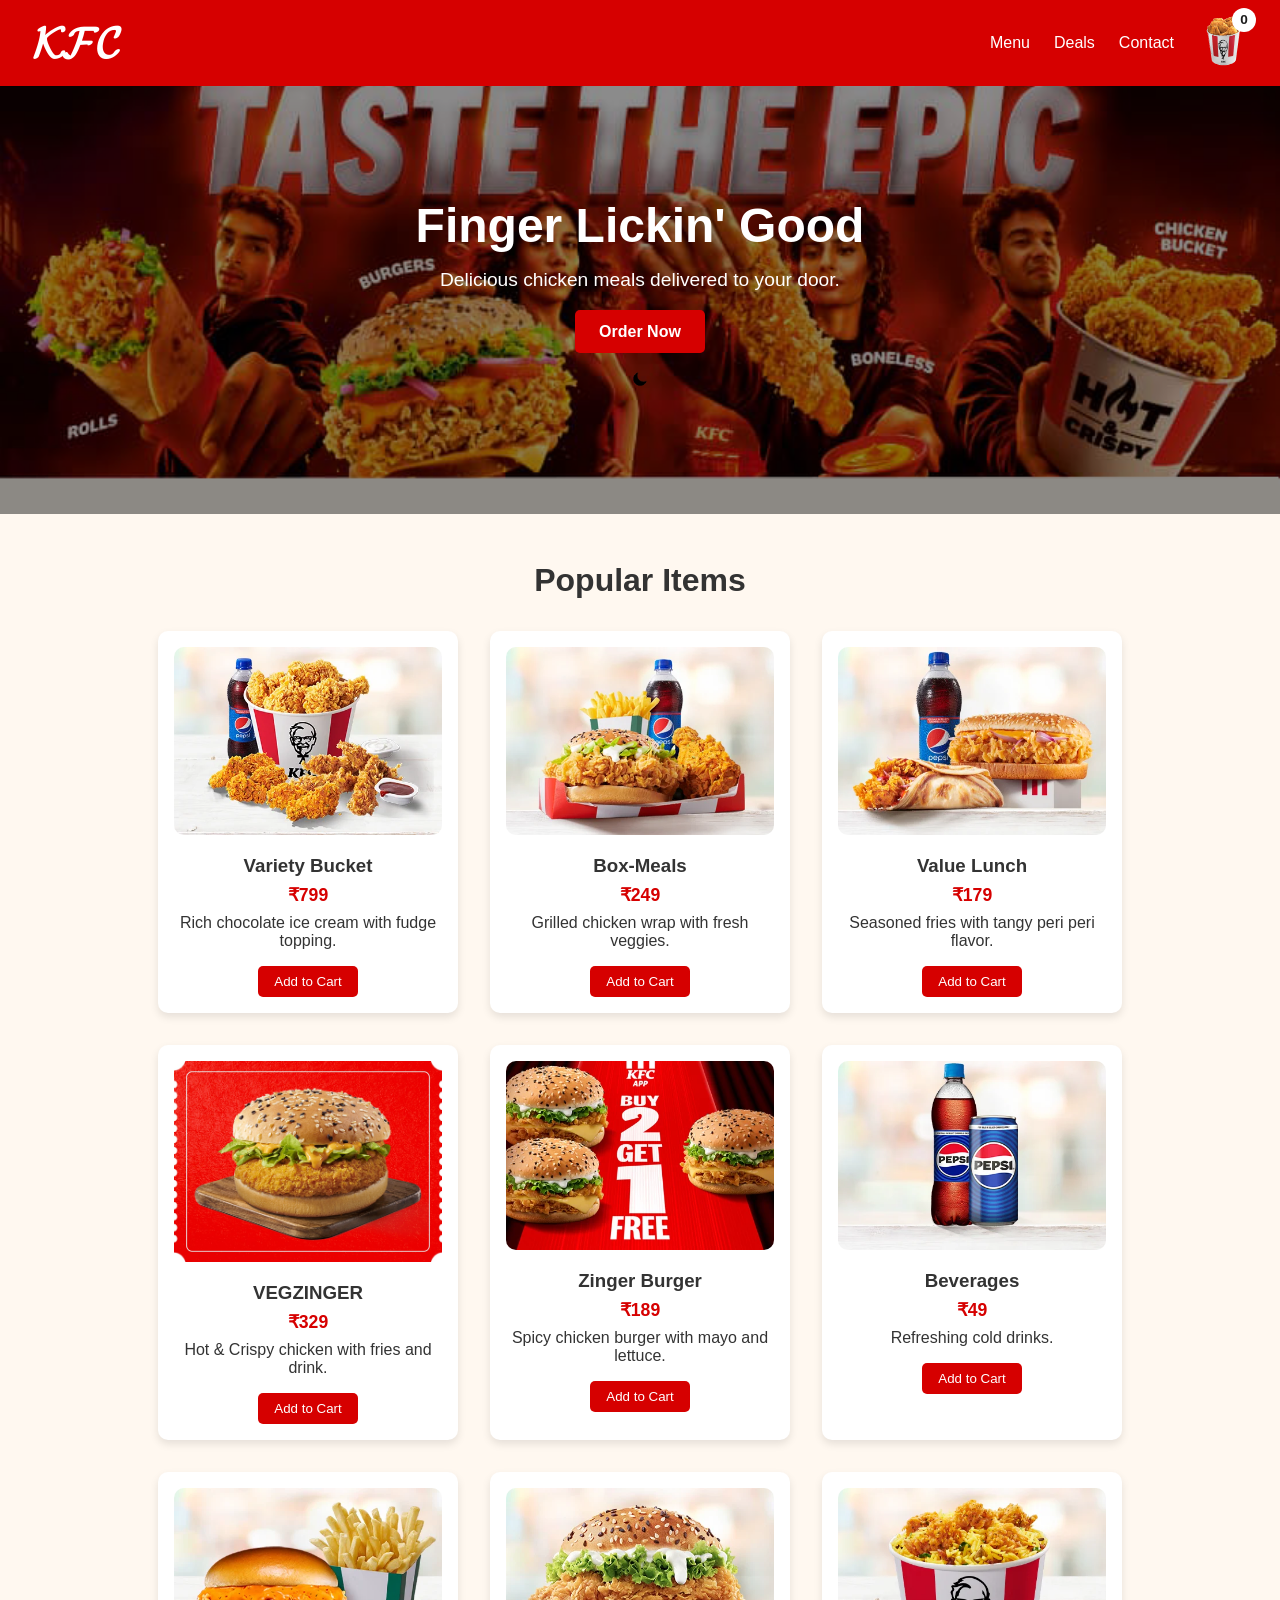
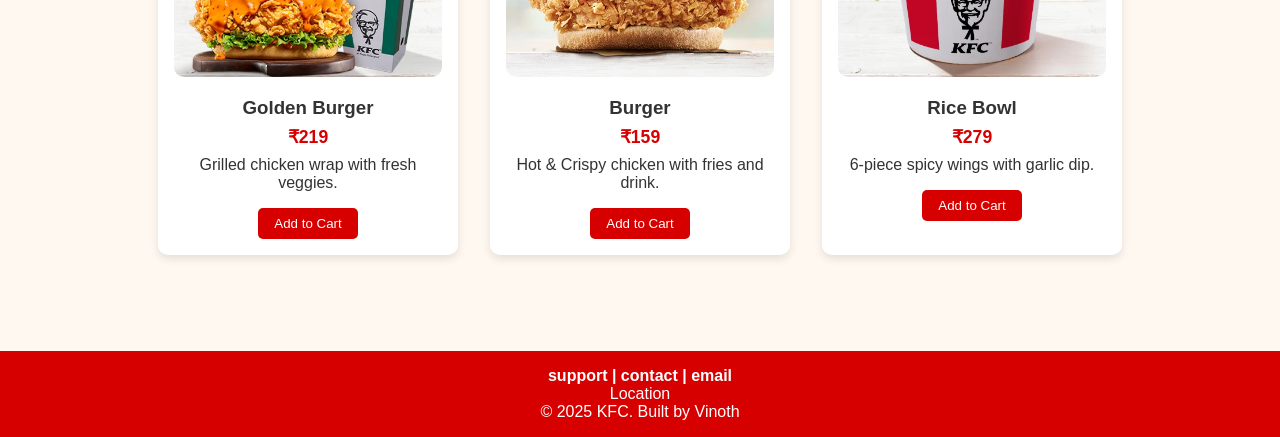
<file: index.html>
<!DOCTYPE html>
<html lang="en">
<head>
  <meta charset="UTF-8" />
  <meta name="viewport" content="width=device-width, initial-scale=1.0" />
  <title>KFC</title>
  <link rel="icon" type="image" href="assets/webpng.png">
  <style>
    * {
      margin: 0;
      padding: 0;
      box-sizing: border-box;
      font-family: 'Segoe UI', sans-serif;
    }

    body {
      background-color: #fff8f0;
      color: #333;
    }

    header {
      background-color: #d60000;
      color: white;
      padding: 1rem 2rem;
      display: flex;
      justify-content: space-between;
      align-items: center;
      position: sticky;
      top: 0;
      z-index: 999;
    }

    .logo {
      font-size: 2.8rem;
      font-weight: bold;
    }

    nav ul {
      list-style: none;
      display: flex;
      gap: 1.5rem;
      align-items: center;
    }

    nav {
      display: flex;
      align-items: center;
      gap: 1.5rem;
    }

    nav a {
      color: white;
      text-decoration: none;
      font-weight: 500;
    }

    .menu-toggle {
      display: none;
      font-size: 1.5rem;
      background: none;
      border: none;
      color: white;
      cursor: pointer;
    }

    .hero {
      text-align: center;
      padding: 7rem 2rem;
      background: url("assets/backg.png") no-repeat center center/cover;
      color: white;
      position: relative;
    }

    .hero::before {
      content: "";
      position: absolute;
      top: 0;
      left: 0;
      width: 100%;
      height: 100%;
      background: rgba(0, 0, 0, 0.45);
    }

    .hero h1, .hero p, .btn, .toggleparent {
      position: relative;
      z-index: 2;
    }

    .hero h1 {
      font-size: 3rem;
      margin-bottom: 1rem;
    }

    .hero p {
      font-size: 1.2rem;
      margin-bottom: 2rem;
    }

    .btn {
      background-color: #d60000;
      color: white;
      padding: 0.8rem 1.5rem;
      text-decoration: none;
      border-radius: 5px;
      font-weight: bold;
      transition: background 0.3s ease;
    }

    .btn:hover {
      background-color: #b00000;
    }

    .menu {
      padding: 3rem 2rem;
      text-align: center;
    }

    .menu h2 {
      font-size: 2rem;
      margin-bottom: 2rem;
    }

    .cards {
      display: flex;
      justify-content: center;
      gap: 2rem;
      flex-wrap: wrap;
    }

    .card {
      background-color: white;
      border-radius: 10px;
      box-shadow: 0 4px 8px rgba(0,0,0,0.1);
      width: 300px;
      padding: 1rem;
      transition: transform 0.3s ease;
    }

    .card:hover {
      transform: scale(1.03);
    }

    .card img {
      width: 100%;
      border-radius: 10px;
    }

    .card h3 {
      margin: 1rem 0 0.5rem;
    }

    .card button {
      margin-top: 1rem;
      padding: 0.5rem 1rem;
      background-color: #d60000;
      color: white;
      border: none;
      border-radius: 5px;
      cursor: pointer;
    }

    /* price style added */
    .price {
      font-size: 1.1rem;
      font-weight: bold;
      color: #d60000;
      margin-bottom: 0.5rem;
    }

    footer {
      background-color: #d60000;
      color: white;
      text-align: center;
      padding: 1rem;
      margin-top: 3rem;
    }

    ul {
      margin: 0;
    }

    .img {
      height: 50px;
      width: 50px;
      cursor: pointer;
    }

    body.dark {
      background-color: #1c1c1c;
      color: #f5f5f5;
    }

    body.dark header,
    body.dark footer {
      background-color: #333;
    }

    body.dark .card {
      background-color: #2a2a2a;
      color: #f5f5f5;
    }

    #cartParent {
      position: relative;
      display: inline-block;
      flex: 0 0 auto;
    }

    #cart {
      font-weight: bold;
      position: absolute;
      top: -8px;
      right: -8px;
      width: 24px;
      height: 24px;
      display: flex;
      justify-content: center;
      align-items: center;
      padding: 0;
      border-radius: 50%;
      background-color: rgb(255, 255, 255);
      color: #1c1c1c;
      font-size: 0.85rem;
      line-height: 1;
    }

    .Toggle {
      border: none;
      background: none;
      cursor: pointer;
      padding: 10px;
      border-radius: 50%;
      transition: background-color 0.3s ease;
    }

    .Toggle:hover {
      background-color: rgba(0,0,0,0.1);
    }

    @media (max-width: 768px) {
      header {
        flex-wrap: wrap;
      }

      nav {
        gap: 1rem;
      }

      nav ul {
        display: none;
        flex-direction: column;
        background-color: #d60000;
        padding: 1rem;
        position: absolute;
        top: 100%;
        left: 0;
        width: 100%;
        text-align: center;
      }

      nav ul.show {
        display: flex;
      }

      .menu-toggle {
        display: block;
      }
    }
  </style>
</head>
<body>
  <header>
    <div class="logo">𝓚𝓕𝓒 </div>
    <nav>
      <ul>
        <li><a href="menu.html">Menu</a></li>
        <li><a href="deals.html">Deals</a></li>
        <li><a href="#final">Contact</a></li>
      </ul>

      <div id="cartParent">
        <div id="cart"><b>0</b></div>
        <img src="assets/png.png" class="img" onclick="goToCart()">
      </div>
      <button class="menu-toggle" onclick="toggleMenu()">☰</button>
    </nav>
  </header>

  <section class="hero">
    <h1>Finger Lickin' Good</h1>
    <p>Delicious chicken meals delivered to your door.</p>
    <a href="#popular" class="btn">Order Now</a>
    <br><br>

    <div class="toggleparent">
      <button class="Toggle" onclick="toggleDarkMode()">
        <img src="assets/moon1.png" id="moon" width="20px" height="20px">
        <img src="assets/sun.png.png" id="sun" width="20px" height="20px" style="display:none;">
      </button>
    </div>
  </section>

  <div id="popular">
    <section class="menu">
      <h2>Popular Items</h2>

      <div class="cards">

        <div class="card">
          <img src="assets/KFC-Variety-Bucket.webp" alt="Variety Bucket" />
          <h3>Variety Bucket</h3>
          <p class="price">₹799</p>
          <p>Rich chocolate ice cream with fudge topping.</p>
          <button onclick="addToCart('Variety Bucket')">Add to Cart</button>
        </div>

        <div class="card">
          <img src="assets/KFC-Box-Meals.webp" alt="Box-Meals" />
          <h3>Box-Meals</h3>
          <p class="price">₹249</p>
          <p>Grilled chicken wrap with fresh veggies.</p>
          <button onclick="addToCart('Box-Meals')">Add to Cart</button>
        </div>

        <div class="card">
          <img src="assets/KFC-Value-Lunch.webp" alt="Value Lunch" />
          <h3>Value Lunch</h3>
          <p class="price">₹179</p>
          <p>Seasoned fries with tangy peri peri flavor.</p>
          <button onclick="addToCart('Value Lunch')">Add to Cart</button>
        </div>

        <div class="card">
          <img src="assets/VEGZINGER.jpg" alt="VEGZINGER" />
          <h3>VEGZINGER</h3>
          <p class="price">₹329</p>
          <p>Hot & Crispy chicken with fries and drink.</p>
          <button onclick="addToCart('VEGZINGER')">Add to Cart</button>
        </div>

        <div class="card">
          <img src="assets/KFC-BOGO-CHICKEN-ZINGER-22-JULY-465-X-327-F1B.webp" alt="Zinger Burger" />
          <h3>Zinger Burger</h3>
          <p class="price">₹189</p>
          <p>Spicy chicken burger with mayo and lettuce.</p>
          <button onclick="addToCart('Zinger Burger')">Add to Cart</button>
        </div>

        <div class="card">
          <img src="assets/KFC-Beverages.webp" alt="Beverages" />
          <h3>Beverages</h3>
          <p class="price">₹49</p>
          <p>Refreshing cold drinks.</p>
          <button onclick="addToCart('Beverages')">Add to Cart</button>
        </div>

        <div class="card">
          <img src="assets/KFC-Gold-Burger-White-Category-23MAY_4.webp" alt="Golden Burger" />
          <h3>Golden Burger</h3>
          <p class="price">₹219</p>
          <p>Grilled chicken wrap with fresh veggies.</p>
          <button onclick="addToCart('Golden Burger')">Add to Cart</button>
        </div>

        <div class="card">
          <img src="assets/KFC-Burger.webp" alt="Burger" />
          <h3>Burger</h3>
          <p class="price">₹159</p>
          <p>Hot & Crispy chicken with fries and drink.</p>
          <button onclick="addToCart('Burger')">Add to Cart</button>
        </div>

        <div class="card">
          <img src="assets/KFC-rice-bowl.webp" alt="Rice Bowl" />
          <h3>Rice Bowl</h3>
          <p class="price">₹279</p>
          <p>6-piece spicy wings with garlic dip.</p>
          <button onclick="addToCart('Rice Bowl')">Add to Cart</button>
        </div>

      </div>
    </section>
  </div>

  <div id="final">
    <footer>
      <p><b>support | contact | email</b></p>
      <p>Location</p>
      <p>&copy; 2025 KFC. Built by Vinoth</p>
    </footer>
  </div>

  <script>
    // prices object
    const prices = {
      "Variety Bucket": 799,
      "Box-Meals": 249,
      "Value Lunch": 179,
      "VEGZINGER": 329,
      "Zinger Burger": 189,
      "Beverages": 49,
      "Golden Burger": 219,
      "Burger": 159,
      "Rice Bowl": 279
    };

    const images = {
      "Variety Bucket": "assets/KFC-Variety-Bucket.webp",
      "Box-Meals": "assets/KFC-Box-Meals.webp",
      "Value Lunch": "assets/KFC-Value-Lunch.webp",
      "VEGZINGER": "assets/VEGZINGER.jpg",
      "Zinger Burger": "assets/KFC-BOGO-CHICKEN-ZINGER-22-JULY-465-X-327-F1B.webp",
      "Beverages": "assets/KFC-Beverages.webp",
      "Golden Burger": "assets/KFC-Gold-Burger-White-Category-23MAY_4.webp",
      "Burger": "assets/KFC-Burger.webp",
      "Rice Bowl": "assets/KFC-rice-bowl.webp"
    };

    let cartItems = JSON.parse(localStorage.getItem("cartItems")) || [];
    cartItems = cartItems.map(item => ({
      ...item,
      price: item.price ?? prices[item.name] ?? 0,
      img: item.img || images[item.name],
      qty: item.qty || 1
    }));
    updateCartCount();

    function updateCartCount() {
      document.getElementById("cart").textContent = cartItems.reduce((sum, item) => sum + (item.qty || 1), 0);
    }

    function addToCart(item) {
      let price = prices[item] !== undefined ? prices[item] : 0;
      alert(item + " added to cart! Price: ₹" + price);

      const existing = cartItems.find(cartItem => cartItem.name === item);
      if (existing) {
        existing.qty = (existing.qty || 1) + 1;
        existing.price = price;
        existing.img = images[item];
      } else {
        cartItems.push({ name: item, price: price, img: images[item], qty: 1 });
      }

      localStorage.setItem("cartItems", JSON.stringify(cartItems));
      updateCartCount();
    }

    function goToCart() {
      window.location.href = "cart.html";
    }

    let bool = true;
    function toggleDarkMode() {
      document.body.classList.toggle("dark");
      const sun = document.getElementById("sun");
      const moon = document.getElementById("moon");
      if (bool) {
        sun.style.display = "block";
        moon.style.display = "none";
        bool = false;
      } else {
        sun.style.display = "none";
        moon.style.display = "block";
        bool = true;
      }
    }

    function toggleMenu() {
      document.querySelector("nav ul").classList.toggle("show");
    }
  </script>
</body>
</html>
</file>
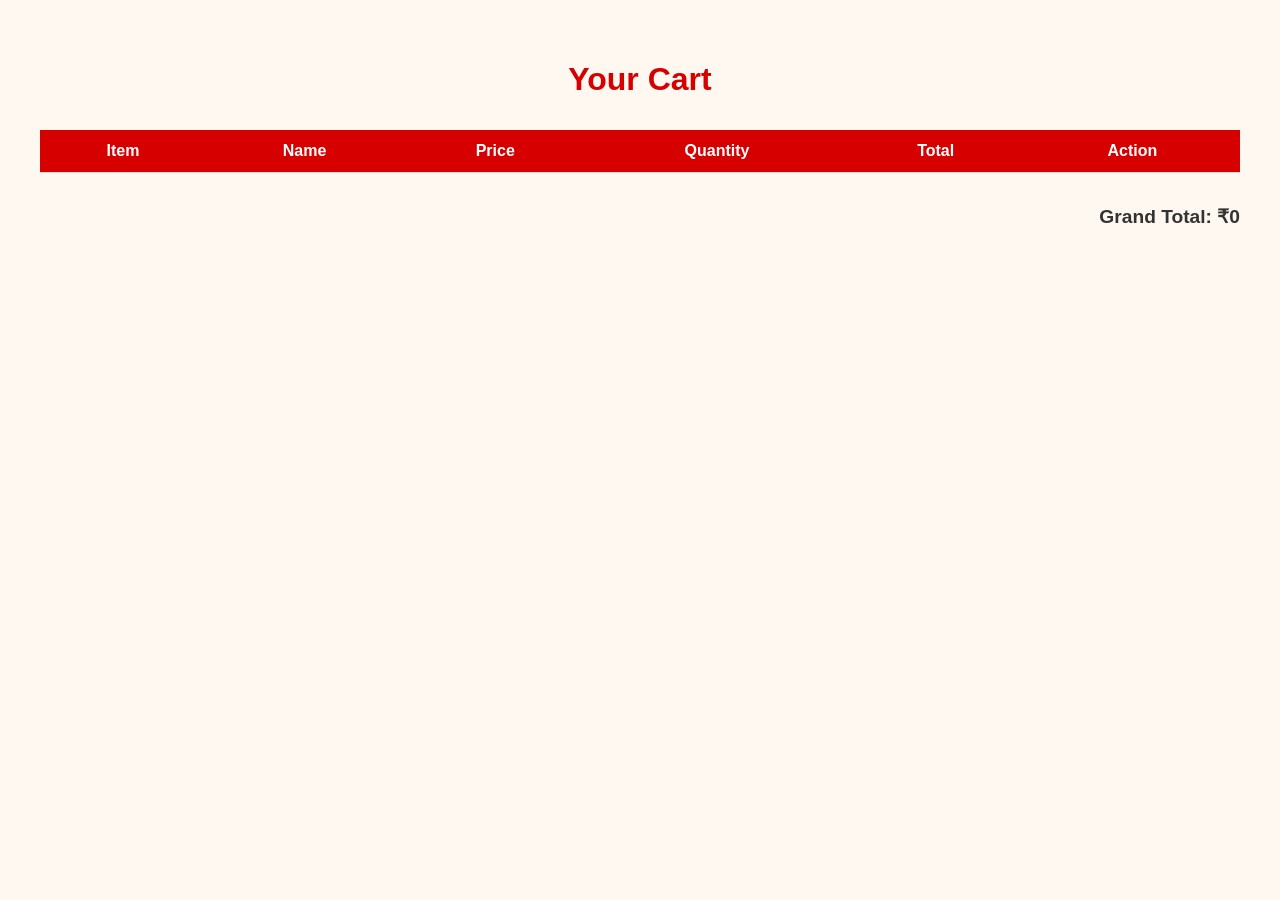
<file: cart.html>
<!DOCTYPE html>
<html lang="en">
<head>
<meta charset="UTF-8">
<meta name="viewport" content="width=device-width, initial-scale=1.0">
<title>KFC Cart</title>
<link rel="icon" type="image" href="assets/ebpng.webp">
<style>
body{font-family:'Segoe UI',sans-serif;background:#fff8f0;color:#333;padding:2rem;}
h1{text-align:center;color:#d60000;margin-bottom:2rem;}
table{width:100%;border-collapse:collapse;margin-bottom:2rem;}
th,td{padding:12px;text-align:center;border-bottom:1px solid #ddd;}
th{background:#d60000;color:white;}
img{width:80px;height:80px;object-fit:cover;border-radius:5px;}
button{padding:5px 10px;background:#d60000;color:white;border:none;border-radius:5px;cursor:pointer;margin:0 2px;}
button:hover{background:#b00000;}
.qty-btn{background:#fff;color:#d60000;border:1px solid #d60000;padding:2px 8px;}
.qty-btn:hover{background:#d60000;color:#fff;}
.total{font-weight:bold;font-size:1.2rem;text-align:right;margin-top:1rem;}
</style>
</head>
<body>

<h1>Your Cart</h1>

<table id="cartTable">
<thead>
<tr>
<th>Item</th>
<th>Name</th>
<th>Price</th>
<th>Quantity</th>
<th>Total</th>
<th>Action</th>
</tr>
</thead>
<tbody>
<!-- Cart items inserted here -->
</tbody>
</table>

<div class="total" id="grandTotal">Grand Total: ₹0</div>

<script>
// Load cart items
const catalog = {
  "Variety Bucket": { price: 799, img: "assets/KFC-Variety-Bucket.webp" },
  "Box-Meals": { price: 249, img: "assets/KFC-Box-Meals.webp" },
  "Value Lunch": { price: 179, img: "assets/KFC-Value-Lunch.webp" },
  "VEGZINGER": { price: 329, img: "assets/VEGZINGER.jpg" },
  "Zinger Burger": { price: 189, img: "assets/KFC-BOGO-CHICKEN-ZINGER-22-JULY-465-X-327-F1B.webp" },
  "Beverages": { price: 49, img: "assets/KFC-Beverages.webp" },
  "Golden Burger": { price: 219, img: "assets/KFC-Gold-Burger-White-Category-23MAY_4.webp" },
  "Burger": { price: 159, img: "assets/KFC-Burger.webp" },
  "Rice Bowl": { price: 279, img: "assets/KFC-rice-bowl.webp" },
  "Classic Bucket": { price: 499, img: "assets/KFC-Box-Meals.webp" },
  "Hot & Crispy Bucket": { price: 649, img: "assets/KFC-Value-Lunch.webp" },
  "Zinger Box": { price: 299, img: "assets/KFC-BOGO-CHICKEN-ZINGER-22-JULY-465-X-327-F1B.webp" },
  "Chicken Box": { price: 329, img: "assets/KFC-rice-bowl.webp" },
  "Veg Zinger": { price: 179, img: "assets/VEGZINGER.jpg" },
  "Classic Chicken Biryani": { price: 269, img: "assets/Classic Chicken Biryani.jpg" },
  "Smoky Grilled Biryani": { price: 299, img: "assets/Smoky Grilled Biryani.jpg" },
  "Popcorn Chicken": { price: 149, img: "assets/Popcorn Chicken.jpg" },
  "French Fries": { price: 99, img: "assets/French Fries.jpg" },
  "Hot Wings (6 Pc)": { price: 229, img: "assets/Hot Wings (6 Pc).jpg" },
  "Pepsi": { price: 69, img: "assets/KFC-Beverages.webp" },
  "Mirinda": { price: 69, img: "assets/Mirinda.jpg" },
  "7UP": { price: 69, img: "assets/7up.webp" },
  "5 pc Leg Piece Bucket Meal": { price: 619, img: "assets/5 pc Leg Piece Bucket Meal.jpg" },
  "10 pc Hot & Crispy Chicken": { price: 748, img: "assets/10 pc Hot & Crispy Chicken.jpg" },
  "All Chicken Box": { price: 189, img: "assets/All Chicken Box.jpg" },
  "Buddy Popcorn Nachos Meal": { price: 448, img: "assets/Buddy Popcorn Nachos Meal.jpg" },
  "Veg Biryani Bucket": { price: 188, img: "assets/Veg Biryani Bucket.jpg" }
};

let cartItems = JSON.parse(localStorage.getItem("cartItems")) || [];
cartItems = cartItems.map(item => ({
  ...item,
  price: item.price ?? catalog[item.name]?.price ?? 0,
  img: item.img || catalog[item.name]?.img,
  qty: item.qty || 1
}));
const cartTableBody = document.querySelector("#cartTable tbody");
const grandTotalEl = document.getElementById("grandTotal");

// Render cart
function renderCart() {
  cartTableBody.innerHTML = "";
  let grandTotal = 0;

  cartItems.forEach((item, index) => {
    const itemTotal = item.price * item.qty;
    grandTotal += itemTotal;

    const row = document.createElement("tr");
    row.innerHTML = `
      <td><img src="${getImagePath(item.img)}" alt="${item.name}"></td>
      <td>${item.name}</td>
      <td>₹${item.price}</td>
      <td>
        <button class="qty-btn" onclick="decreaseQty(${index})">-</button>
        ${item.qty}
        <button class="qty-btn" onclick="increaseQty(${index})">+</button>
      </td>
      <td>₹${itemTotal}</td>
      <td><button onclick="removeItem(${index})">Remove</button></td>
    `;
    cartTableBody.appendChild(row);
  });

  grandTotalEl.textContent = `Grand Total: ₹${grandTotal}`;
  localStorage.setItem("cartItems", JSON.stringify(cartItems));
}

// Increase quantity
function increaseQty(index) {
  cartItems[index].qty++;
  renderCart();
}

// Decrease quantity
function decreaseQty(index) {
  if(cartItems[index].qty > 1) {
    cartItems[index].qty--;
  } else {
    cartItems.splice(index, 1); // remove if qty reaches 0
  }
  renderCart();
}

// Remove item completely
function removeItem(index) {
  cartItems.splice(index, 1);
  renderCart();
}

// Initial render
renderCart();

function getImagePath(img) {
  if (!img || img.startsWith("assets/") || img.startsWith("http")) {
    return img;
  }

  return `assets/${img}`;
}

// updated addToCart()
function addToCart(itemName) {
  let price = prices[itemName];

  // image mapping
  const images = {
    "Variety Bucket": "assets/KFC-Variety-Bucket.webp",
    "Box-Meals": "assets/KFC-Box-Meals.webp",
    "Value Lunch": "assets/KFC-Value-Lunch.webp",
    "VEGZINGER": "assets/VEGZINGER.jpg",
    "Zinger Burger": "assets/KFC-BOGO-CHICKEN-ZINGER-22-JULY-465-X-327-F1B.webp",
    "Beverages": "assets/KFC-Beverages.webp",
    "Golden Burger": "assets/KFC-Gold-Burger-White-Category-23MAY_4.webp",
    "Burger": "assets/KFC-Burger.webp",
    "Rice Bowl": "assets/KFC-rice-bowl.webp"
  };

  let img = images[itemName];

  alert(itemName + " added to cart! Price: ₹" + price);

  // check if item already exists
  let existing = cartItems.find(item => item.name === itemName);

  if (existing) {
    existing.qty++;       // increase quantity
  } else {
    cartItems.push({
      name: itemName,
      price: price,
      qty: 1,
      img: img
    });
  }

  localStorage.setItem("cartItems", JSON.stringify(cartItems));
  document.getElementById("cart").textContent = cartItems.length;
}

</script>

</body>
</html>
</file>
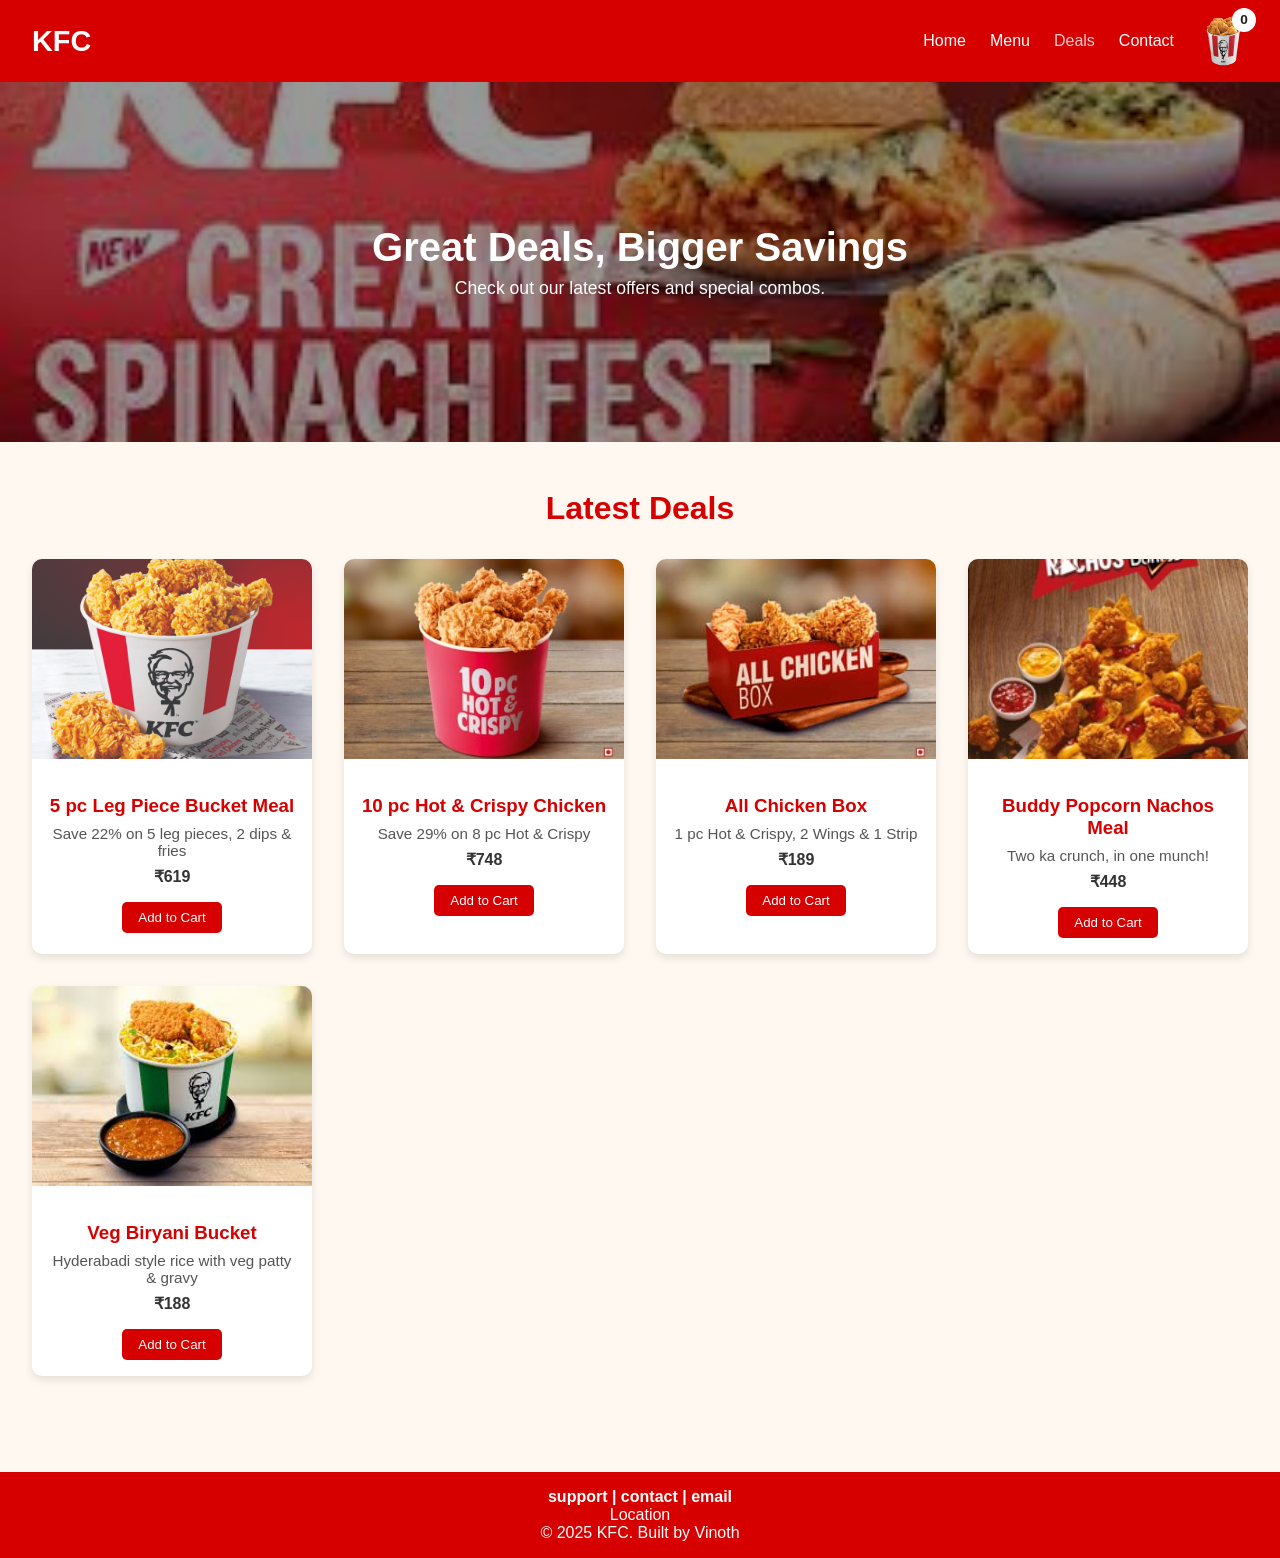
<file: deals.html>
<!DOCTYPE html>
<html lang="en">
<head>
<meta charset="UTF-8">
<meta name="viewport" content="width=device-width, initial-scale=1.0">
<title>KFC Deals</title>
<link rel="icon" type="image" href="assets/webpng.png">
<style>
*{margin:0;
    padding:0;
    box-sizing:border-box;
    font-family:'Segoe UI',sans-serif;
}
body{
    background:#fff8f0;
    color:#333;
}
header{
    background:#d60000;
    color:#fff;
    padding:1rem 2rem;
    display:flex;
    justify-content:space-between;
    align-items:center;
    position:sticky;
    top:0;
    z-index:1000;
}
.logo{
    font-size:1.8rem;
    font-weight:bold;
}
nav{
    display:flex;
    align-items:center;
    gap:1.5rem;
}
nav ul{
    list-style:none;
    display:flex;
    gap:1.5rem;
    align-items:center;
}
nav a{
    color:white;
    text-decoration:none;
    font-weight:500;
}
nav a:hover,nav a.active{
    opacity:0.8;
}
.cart-box{
    position:relative;
    display:inline-block;
    flex:0 0 auto;
}
#cartCount{
    font-weight: bold;
      position:absolute;
      top:-8px;
      right:-8px;
      width:24px;
      height:24px;
      display:flex;
      justify-content: center;
      align-items: center;
      padding:0;
      border-radius: 50%;
      background-color: rgb(255, 255, 255);
      color: #1c1c1c;
      font-size:0.85rem;
      line-height:1;
}
.cart-icon{
    width:50px;
    height:50px;
    display:block;
    cursor:pointer;
}
.menu-toggle{
    display:none;
    font-size:1.5rem;
    color:white;
    background:none;
    border:none;
    cursor:pointer;
}
.hero{
    height:40vh;background:url("assets/kfcback.jpg") no-repeat center/cover;display:flex;justify-content:center;align-items:center;text-align:center;color:white;position:relative;}
.hero::before{content:"";position:absolute;inset:0;background:rgba(0,0,0,0.4);}
.hero .hero-text{position:relative;z-index:1;}
.hero h1{font-size:2.5rem;margin-bottom:0.5rem;}
.hero p{font-size:1.1rem;}
.deals-section{padding:3rem 2rem;}
.deals-section h2{font-size:2rem;text-align:center;margin-bottom:2rem;color:#d60000;}
.cards{display:grid;grid-template-columns:repeat(auto-fill,minmax(260px,1fr));gap:2rem;}
.card{background:white;border-radius:10px;box-shadow:0 4px 8px rgba(0,0,0,0.1);overflow:hidden;transition:transform 0.3s ease;}
.card:hover{transform:scale(1.03);}
.card img{width:100%;height:200px;object-fit:cover;}
.card-body{padding:1rem;text-align:center;}
.card-body h3{margin:1rem 0 0.5rem;color:#d60000;}
.card-body p{font-size:0.95rem;color:#555;}
.card-body .price{font-weight:bold;margin-top:0.5rem;}
.card-body button{margin-top:1rem;padding:0.5rem 1rem;background:#d60000;color:white;border:none;border-radius:5px;cursor:pointer;transition:background 0.3s;}
.card-body button:hover{background:#b00000;}
footer{background:#d60000;color:white;text-align:center;padding:1rem;margin-top:3rem;}
@media(max-width:768px){
    header{flex-wrap:wrap;}
    nav{gap:1rem;}
    nav ul{display:none;flex-direction:column;background:#d60000;padding:1rem;position:absolute;top:100%;left:0;width:100%;text-align:center;}
    nav ul.show{display:flex;}
    .menu-toggle{display:block;}
}
</style>
</head>
<body>
<header>
<div class="logo">KFC</div>
<nav>
<ul>
<li><a href="index.html">Home</a></li>
<li><a href="menu.html">Menu</a></li>
<li><a href="deals.html" class="active">Deals</a></li>
<li><a href="#contact">Contact</a></li>
</ul>
<div class="cart-box">
<span id="cartCount">0</span>
<img src="assets/png.png" alt="Cart" class="cart-icon" onclick="goToCart()">
</div>
<button class="menu-toggle" onclick="toggleMenu()">☰</button>
</nav>
</header>

<section class="hero">
<div class="hero-text">
<h1>Great Deals, Bigger Savings</h1>
<p>Check out our latest offers and special combos.</p>
</div>
</section>

<section class="deals-section">
<h2>Latest Deals</h2>
<div class="cards" id="dealItems"></div>
</section>

<footer id="contact">
<p><b>support | contact | email</b></p>
<p>Location</p>
<p>&copy; 2025 KFC. Built by Vinoth</p>
</footer>

<script>
// Deals data
const dealData=[
{name:"5 pc Leg Piece Bucket Meal",price:619,img:"assets/5 pc Leg Piece Bucket Meal.jpg",desc:"Save 22% on 5 leg pieces, 2 dips & fries"},
{name:"10 pc Hot & Crispy Chicken",price:748,img:"assets/10 pc Hot & Crispy Chicken.jpg",desc:"Save 29% on 8 pc Hot & Crispy"},
{name:"All Chicken Box",price:189,img:"assets/All Chicken Box.jpg",desc:"1 pc Hot & Crispy, 2 Wings & 1 Strip"},
{name:"Buddy Popcorn Nachos Meal",price:448,img:"assets/Buddy Popcorn Nachos Meal.jpg",desc:"Two ka crunch, in one munch!"},
{name:"Veg Biryani Bucket",price:188,img:"assets/Veg Biryani Bucket.jpg",desc:"Hyderabadi style rice with veg patty & gravy"}
];

// Load cart items
let cartItems=JSON.parse(localStorage.getItem("cartItems"))||[];
document.getElementById("cartCount").textContent=cartItems.reduce((sum,i)=>sum+(i.qty||1),0);

const dealContainer=document.getElementById("dealItems");

// Create deal cards
dealData.forEach(item=>{
const card=document.createElement("div");
card.className="card";
card.innerHTML=`
<img src="${item.img}" alt="${item.name}">
<div class="card-body">
<h3>${item.name}</h3>
<p>${item.desc}</p>
<div class="price">₹${item.price}</div>
<button onclick="addToCart('${item.name}',${item.price},'${item.img}')">Add to Cart</button>
</div>
`;
dealContainer.appendChild(card);
});

// Add to Cart
function addToCart(name,price,img){
const existing=cartItems.find(item=>item.name===name);
if(existing){existing.qty=(existing.qty||1)+1;existing.price=price;existing.img=img;}
else{cartItems.push({name,price,img,qty:1});}
localStorage.setItem("cartItems",JSON.stringify(cartItems));
document.getElementById("cartCount").textContent=cartItems.reduce((sum,i)=>sum+(i.qty||1),0);
alert(`${name} added to your cart! 🍗`);
}

// Go to cart page
function goToCart(){window.location.href="cart.html";}

// Toggle mobile menu
function toggleMenu(){document.querySelector("nav ul").classList.toggle("show");}
</script>
</body>
</html>
</file>
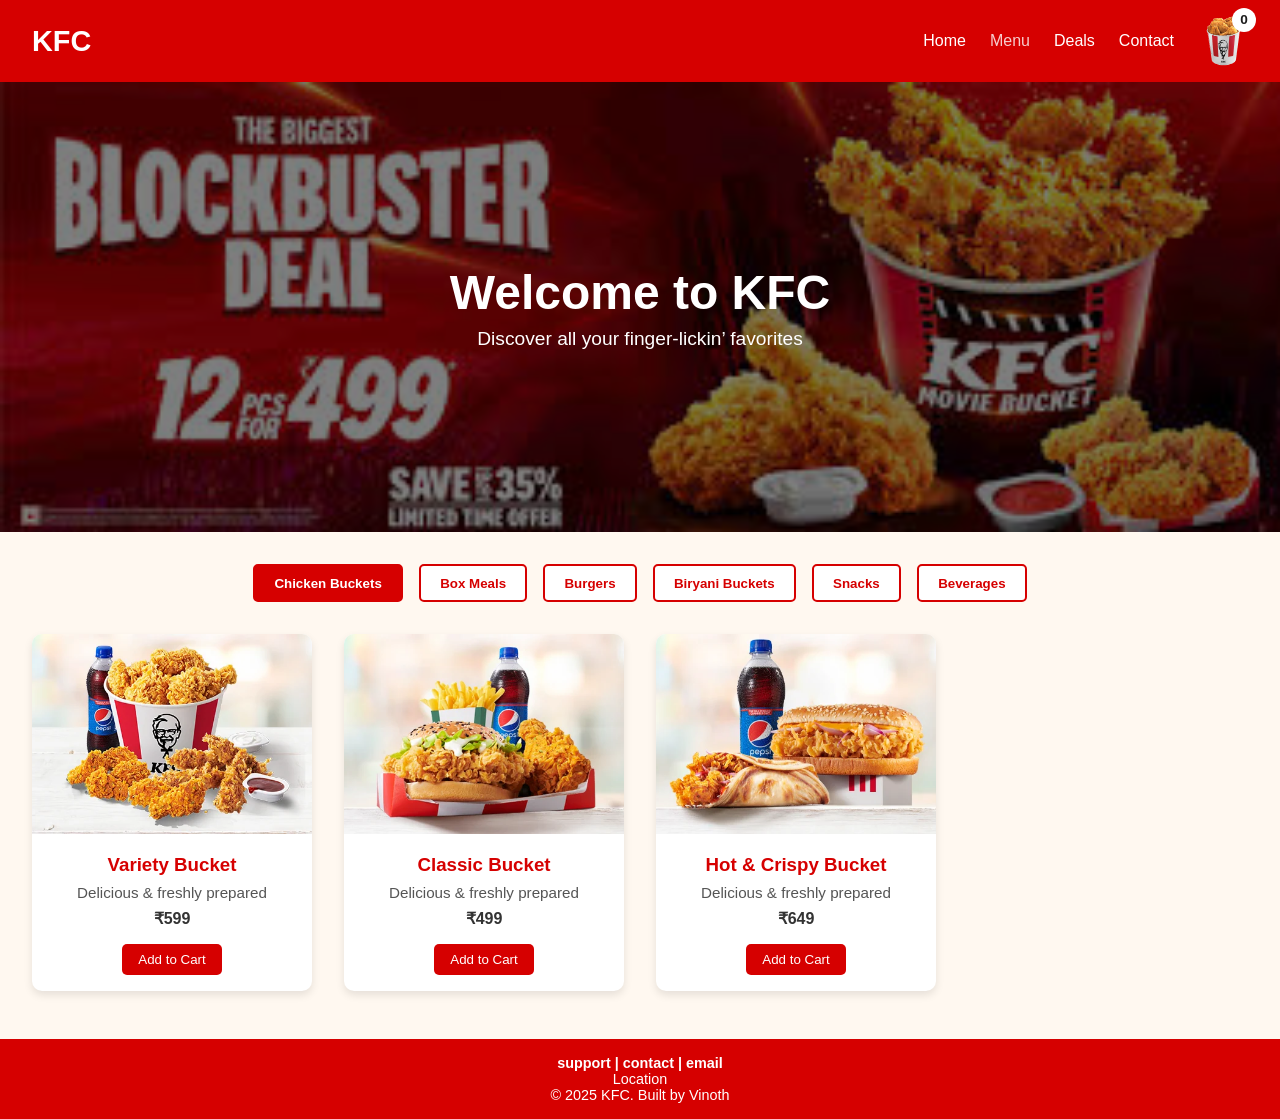
<file: menu.html>
<!DOCTYPE html>
<html lang="en">
<head>
<meta charset="UTF-8" />
<meta name="viewport" content="width=device-width, initial-scale=1.0" />
<title>KFC Menu</title>
<link rel="icon" type="image" href="assets/webpng.png">
<style>
* {margin:0;
    padding:0;
    box-sizing:border-box;
    font-family:'Segoe UI',
    sans-serif;
}
body{
    background:#fff8f0;
    color:#333;
}
header{
    background:#d60000;
    color:#fff;
    padding:1rem 2rem;
    display:flex;
    justify-content:space-between;
    align-items:center;
    position:sticky;
    top:0;
    z-index:1000;
}
.logo{
    font-size:1.8rem;
    font-weight:bold;
}
nav{
    display:flex;
    align-items:center;
    gap:1.5rem;
}
nav ul{
    list-style:none;
    display:flex;
    gap:1.5rem;
    align-items:center;
}
ul{
    margin:0;
}
nav a{
    color:white;
    text-decoration:none;
    font-weight:500;
    transition:opacity 0.3s;
}
nav a:hover,nav a.active
{opacity:0.8;
}
.cart-box{
    position:relative;
    display:inline-block;
    flex:0 0 auto;
}
.cart-icon{
    width:50px;
    height:50px;
    display:block;
    cursor:pointer;
}
#cartCount{
     font-weight: bold;
      position:absolute;
      top:-8px;
      right:-8px;
      width:24px;
      height:24px;
      display:flex;
      justify-content: center;
      align-items: center;
      padding:0;
      border-radius: 50%;
      background-color: rgb(255, 255, 255);
      color: #1c1c1c;
      font-size:0.85rem;
      line-height:1;
}
.menu-toggle{
    display:none;
    font-size:1.5rem;
    color:white;
    background:none;
    border:none;
    cursor:pointer;
}
.hero{
    height:50vh;
    background:url("assets/kfc background.jpg") no-repeat center center/cover;
    display:flex;
    justify-content:center;
    align-items:center;
    text-align:center;
    color:white;
    position:relative;
}
.hero::before{
    content:"";
    position:absolute;
    inset:0;
    background:rgba(0,0,0,0.5);
}
.hero-text{
    position:relative;
    z-index:2;
}
.hero h1{
    font-size:3rem;
    margin-bottom:0.5rem;
}
.hero p{
    font-size:1.2rem;
}
.category-nav{
    display:flex;
    justify-content:center;
    flex-wrap:wrap;
    gap:1rem;
    margin:2rem 0;
}
.category-nav button{
    padding:0.6rem 1.2rem;
    border:2px solid #d60000;
    background:#fff;
    color:#d60000;
    font-weight:bold;
    border-radius:5px;
    cursor:pointer;
    transition:all 0.3s ease;
}
.category-nav button:hover,
.category-nav button.active{
    background:#d60000;
    color:#fff;
}
.cards{
    display:grid;
    grid-template-columns:repeat(auto-fill,minmax(260px,1fr));
    gap:2rem;
    padding:0 2rem 3rem;
}
.card{
    background:white;
    border-radius:10px;
    box-shadow:0 4px 8px rgba(0,0,0,0.1);
    overflow:hidden;
    transition:transform 0.3s ease,box-shadow 0.3s ease;
}
.card:hover{
    transform:scale(1.03);
    box-shadow:0 6px 12px rgba(0,0,0,0.2);
}
.card img{
    width:100%;
    height:200px;
    object-fit:cover;
}
.card-body{
    padding:1rem;
    text-align:center;
}
.card-body h3{
    margin-bottom:0.5rem;
    color:#d60000;
}
.card-body p{
    font-size:0.95rem;
    color:#555;
}
.card-body .price{
    font-weight:bold;
    margin-top:0.5rem;
}
.card-body button{
    margin-top:1rem;
    padding:0.5rem 1rem;
    background:#d60000;
    color:white;
    border:none;
    border-radius:5px;
    cursor:pointer;
    transition:background 0.3s;
}
.card-body button:hover{
    background:#b00000;
}
footer{
    background:#d60000;
    color:white;
    text-align:center;
    padding:1rem;
    font-size:0.9rem;
}
@media(max-width:768px){
    header{
        flex-wrap:wrap;
    }
    nav{
        gap:1rem;
    }
    nav ul{
        display:none;
        flex-direction:column;
        background:#d60000;
        padding:1rem;
        position:absolute;
        top:100%;
        left:0;
        width:100%;
        text-align:center;
        }
        nav ul.show{
            display:flex;
            }
            .menu-toggle{
                display:block;
                }
                }
</style>
</head>
<body>
<header>
<div class="logo">KFC</div>
<nav>
<ul>
<li><a href="index.html">Home</a></li>
<li><a href="menu.html" class="active">Menu</a></li>
<li><a href="deals.html">Deals</a></li>
<li><a href="#contact">Contact</a></li>
</ul>
<div class="cart-box">
<span id="cartCount">0</span>
<img src="assets/png.png" alt="Cart" class="cart-icon" onclick="goToCart()">
</div>
<button class="menu-toggle" onclick="toggleMenu()">☰</button>
</nav>
</header>

<section class="hero">
<div class="hero-text">
<h1>Welcome to KFC</h1>
<p>Discover all your finger-lickin’ favorites</p>
</div>
</section>

<section class="menu-section">
<div class="category-nav" id="categoryNav">
<button class="active" data-cat="chickenBuckets">Chicken Buckets</button>
<button data-cat="boxMeals">Box Meals</button>
<button data-cat="burgers">Burgers</button>
<button data-cat="biryaniBuckets">Biryani Buckets</button>
<button data-cat="snacks">Snacks</button>
<button data-cat="beverages">Beverages</button>
</div>

<div class="cards" id="menuItems"></div>
</section>

<footer id="contact">
<p><b>support | contact | email</b></p>
<p>Location</p>
<p>&copy; 2025 KFC. Built by Vinoth</p>
</footer>

<script>
const menuData={
chickenBuckets:[
{name:"Variety Bucket",price:599,img:"assets/KFC-Variety-Bucket.webp"},
{name:"Classic Bucket",price:499,img:"assets/KFC-Box-Meals.webp"},
{name:"Hot & Crispy Bucket",price:649,img:"assets/KFC-Value-Lunch.webp"}
],
boxMeals:[
{name:"Zinger Box",price:299,img:"assets/KFC-BOGO-CHICKEN-ZINGER-22-JULY-465-X-327-F1B.webp"},
{name:"Chicken Box",price:329,img:"assets/KFC-rice-bowl.webp"}
],
burgers:[
{name:"Zinger Burger",price:199,img:"assets/KFC-Burger.webp"},
{name:"Golden Burger",price:249,img:"assets/KFC-Gold-Burger-White-Category-23MAY_4.webp"},
{name:"Veg Zinger",price:179,img:"assets/VEGZINGER.jpg"}
],
biryaniBuckets:[
{name:"Classic Chicken Biryani",price:269,img:"assets/Classic Chicken Biryani.jpg"},
{name:"Smoky Grilled Biryani",price:299,img:"assets/Smoky Grilled Biryani.jpg"}
],
snacks:[
{name:"Popcorn Chicken",price:149,img:"assets/Popcorn Chicken.jpg"},
{name:"French Fries",price:99,img:"assets/French Fries.jpg"},
{name:"Hot Wings (6 Pc)",price:229,img:"assets/Hot Wings (6 Pc).jpg"}
],
beverages:[
{name:"Pepsi",price:69,img:"assets/KFC-Beverages.webp"},
{name:"Mirinda",price:69,img:"assets/Mirinda.jpg"},
{name:"7UP",price:69,img:"assets/7up.webp"}
]
};

const menuItemsContainer=document.getElementById("menuItems");
const categoryButtons=document.querySelectorAll(".category-nav button");
let cartItems=JSON.parse(localStorage.getItem("cartItems"))||[];


function updateCartCount(){
let totalQty=cartItems.reduce((sum,item)=>sum+(item.qty||1),0);
document.getElementById("cartCount").textContent=totalQty;
}
updateCartCount();


function renderMenu(category){
menuItemsContainer.innerHTML="";
menuData[category].forEach(item=>{
const card=document.createElement("div");
card.classList.add("card");
card.innerHTML=`
<img src="${item.img}" alt="${item.name}">
<div class="card-body">
<h3>${item.name}</h3>
<p>Delicious & freshly prepared</p>
<div class="price">₹${item.price}</div>
<button onclick="addToCart('${item.name}',${item.price},'${item.img}')">Add to Cart</button>
</div>
`;
menuItemsContainer.appendChild(card);
});
}

function addToCart(name,price,img){
const existing=cartItems.find(item=>item.name===name);
if(existing){existing.qty=(existing.qty||1)+1;existing.price=price;existing.img=img;}
else{cartItems.push({name,price,img,qty:1});}
localStorage.setItem("cartItems",JSON.stringify(cartItems));
updateCartCount();
alert(`${name} added to cart! 🍗`);
}

categoryButtons.forEach(btn=>{
btn.addEventListener("click",()=>{
document.querySelector(".category-nav button.active")?.classList.remove("active");
btn.classList.add("active");
renderMenu(btn.getAttribute("data-cat"));
});
});
renderMenu("chickenBuckets");
function goToCart(){window.location.href="cart.html";}
function toggleMenu(){document.querySelector("nav ul").classList.toggle("show");}
</script>
</body>
</html>
</file>
